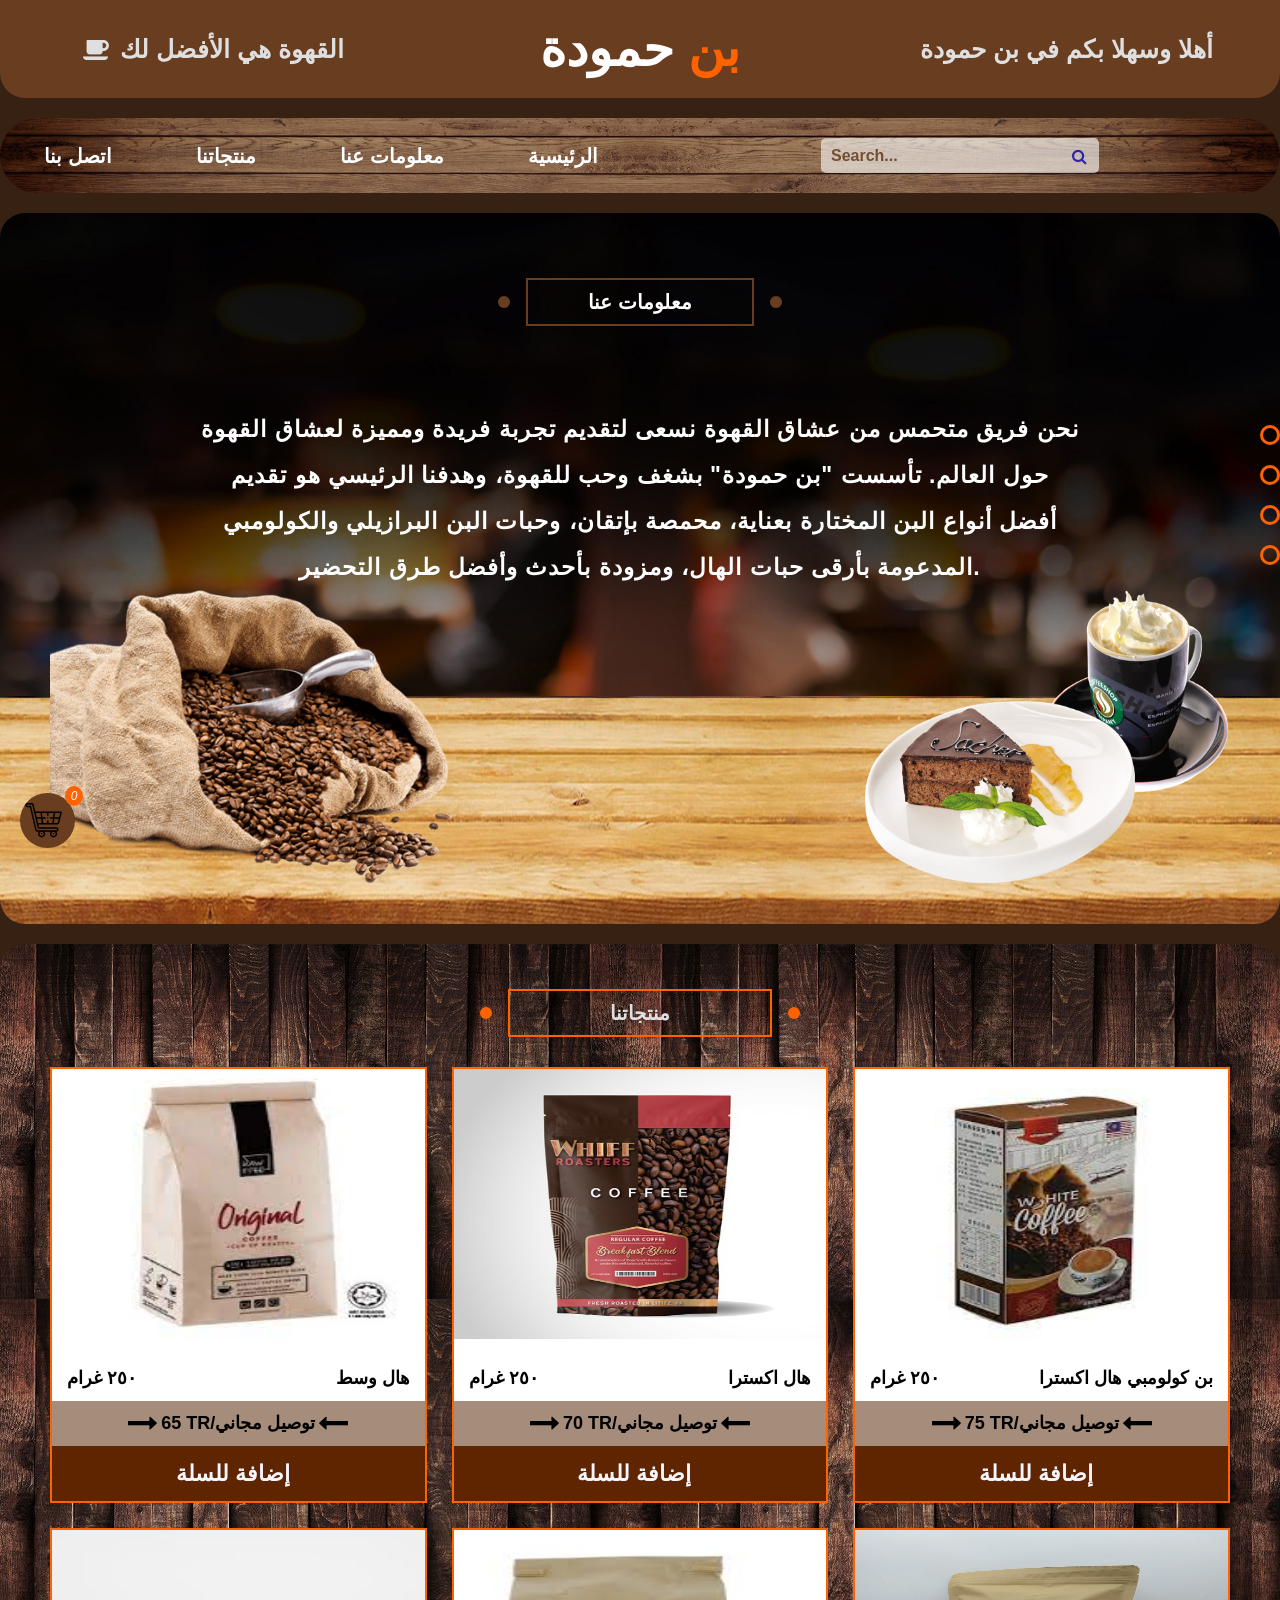
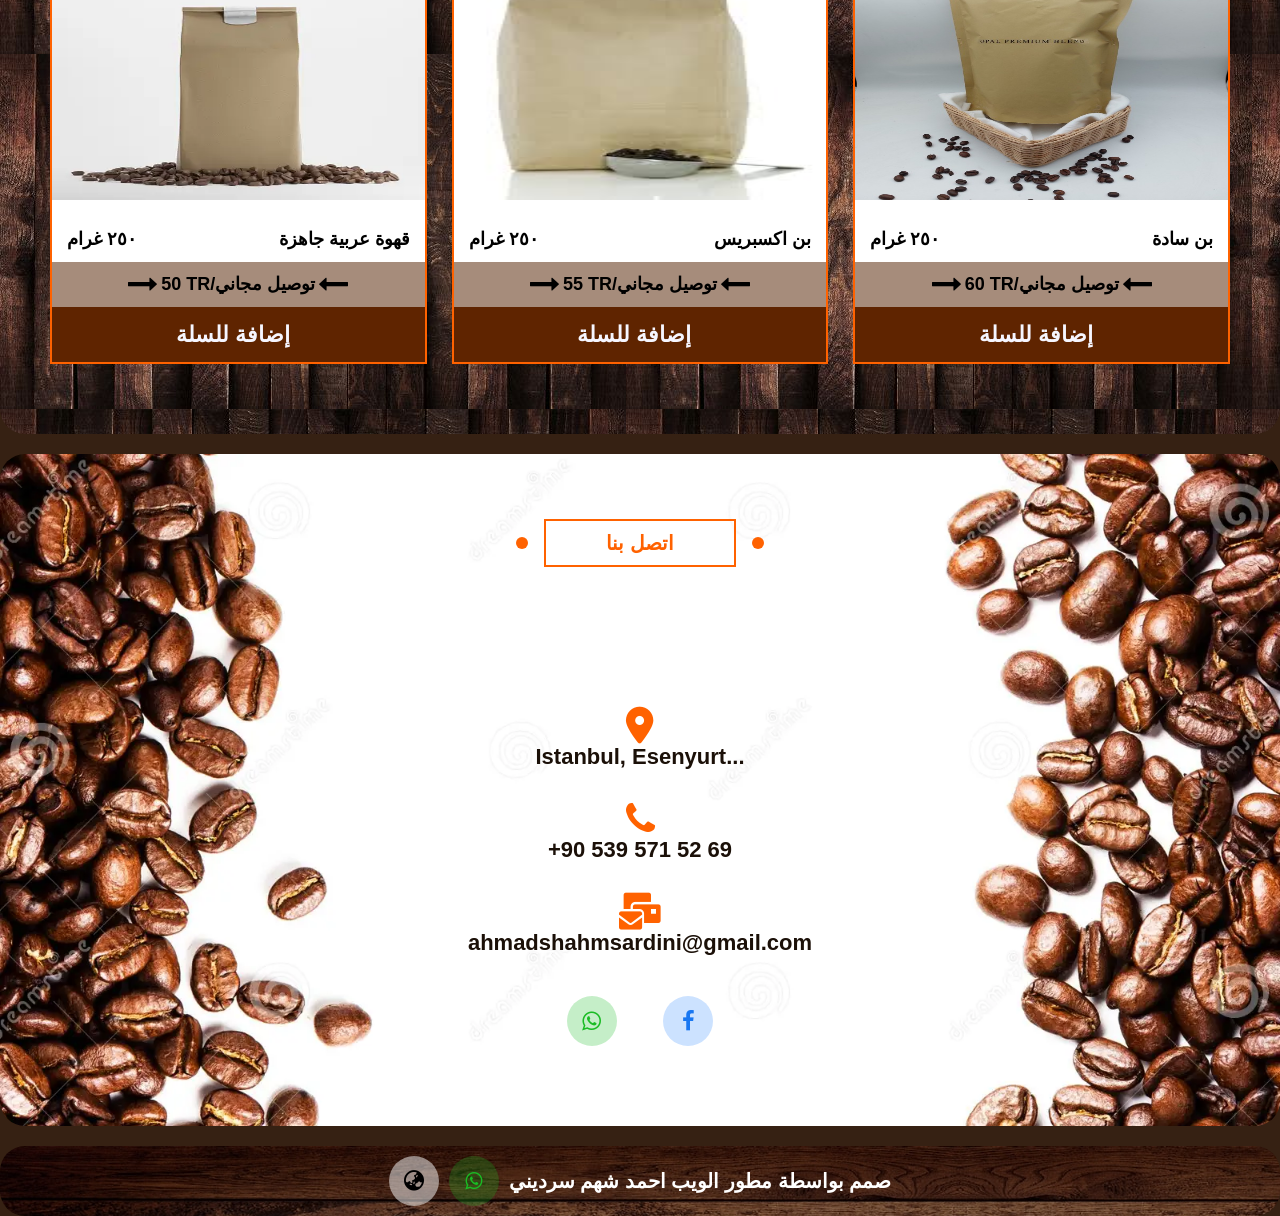
<file: index.html>
<!DOCTYPE html>
<html lang="ar">
    <head>
        <meta charset="UTF-8">
        <meta http-equiv="X-UA-Compatible" content="IE=edge">
        <meta name="viewport" content="width=device-width, initial-scale=1.0">
        <title>Coffe Shope</title>
        <link rel="stylesheet" href="Css/main.css">
        <link rel="stylesheet" href="Css/all.min.css">
        <link rel="stylesheet" href="https://cdnjs.cloudflare.com/ajax/libs/font-awesome/6.0.0-beta3/css/all.min.css">
        <link rel="stylesheet" href="https://cdnjs.cloudflare.com/ajax/libs/font-awesome/4.7.0/css/font-awesome.min.css">
    </head>
    <body>


        <!-- Start Shopping Bag -->

        <section class="bag">
            <i class="number-Order">0</i>
            <svg width="40px" viewBox="0 0 512 480" version="1.1" xmlns="http://www.w3.org/2000/svg" xmlns:xlink="http://www.w3.org/1999/xlink">
                <g id="Page-1" stroke="none" stroke-width="1" fill="none" fill-rule="evenodd">
                <g id="shopping-cart" fill="#000000" fill-rule="nonzero">
                <path d="M396,440 C401.519531,440 406,435.519531 406,430 C406,424.480469 401.519531,420 396,420 C390.480469,420 386,424.480469 386,430 C386,435.519531 390.480469,440 396,440 Z" id="Path"></path>
                <path d="M230,440 C235.519531,440 240,435.519531 240,430 C240,424.480469 235.519531,420 230,420 C224.480469,420 220,424.480469 220,430 C220,435.519531 224.480469,440 230,440 Z" id="Path"></path>
                <path d="M509.882812,123.847656 C507.988281,121.417969 505.078125,120 502,120 L141.996094,120 L119.203125,23.125 C115.992188,9.507812 103.980469,0 90,0 L30,0 C13.457031,0 0,13.457031 0,30 C0,46.542969 13.457031,60 30,60 L66.238281,60 L140.796875,376.875 C144.007812,390.492188 156.019531,400 170,400 L190.027344,400 C183.734375,408.363281 180,418.753906 180,430 C180,457.570312 202.429688,480 230,480 C257.570312,480 280,457.570312 280,430 C280,418.753906 276.265625,408.363281 269.972656,400 L356.027344,400 C349.734375,408.363281 346,418.753906 346,430 C346,457.570312 368.429688,480 396,480 C423.570312,480 446,457.570312 446,430 C446,418.753906 442.265625,408.363281 435.972656,400 L436,400 C452.542969,400 466,386.542969 466,370 C466,353.457031 452.542969,340 436,340 L193.761719,340 L184.347656,300 L242.96875,300 L242.988281,300 L243.003906,300 L388.996094,300 L389.015625,300 L389.035156,300 L446.382812,300 C460.167969,300 472.140625,290.65625 475.492188,277.273438 L511.703125,132.425781 C512.449219,129.4375 511.777344,126.273438 509.882812,123.847656 L509.882812,123.847656 Z M474.191406,200 L410.328125,200 L417.828125,140 L489.191406,140 L474.191406,200 Z M356,220 L387.671875,220 L380.171875,280 L326,280 L326,250 C326,244.476562 321.523438,240 316,240 C310.476562,240 306,244.476562 306,250 L306,280 L251.828125,280 L244.328125,220 L276,220 C281.523438,220 286,215.523438 286,210 C286,204.476562 281.523438,200 276,200 L241.828125,200 L234.328125,140 L306,140 L306,170 C306,175.523438 310.476562,180 316,180 C321.523438,180 326,175.523438 326,170 L326,140 L397.671875,140 L390.171875,200 L356,200 C350.476562,200 346,204.476562 346,210 C346,215.523438 350.476562,220 356,220 Z M179.640625,280 L165.523438,220 L224.171875,220 L231.671875,280 L179.640625,280 Z M214.171875,140 L221.671875,200 L160.816406,200 L146.703125,140 L214.171875,140 Z M260,430 C260,446.542969 246.542969,460 230,460 C213.457031,460 200,446.542969 200,430 C200,413.457031 213.457031,400 230,400 C246.542969,400 260,413.457031 260,430 Z M426,430 C426,446.542969 412.542969,460 396,460 C379.457031,460 366,446.542969 366,430 C366,413.457031 379.457031,400 396,400 C412.542969,400 426,413.457031 426,430 Z M436,360 C441.515625,360 446,364.484375 446,370 C446,375.515625 441.515625,380 436,380 L170,380 C165.339844,380 161.335938,376.828125 160.265625,372.289062 L82.078125,40 L30,40 C24.484375,40 20,35.515625 20,30 C20,24.484375 24.484375,20 30,20 L90,20 C94.660156,20 98.664062,23.171875 99.734375,27.710938 L161.921875,292.003906 C161.925781,292.019531 161.929688,292.035156 161.933594,292.054688 L177.921875,360 L436,360 Z M456.089844,272.417969 C454.972656,276.882812 450.980469,280 446.378906,280 L400.328125,280 L407.828125,220 L469.195312,220 L456.089844,272.417969 Z" id="Shape"></path>
                <path d="M316,200 C310.480469,200 306,204.480469 306,210 C306,215.519531 310.480469,220 316,220 C321.519531,220 326,215.519531 326,210 C326,204.480469 321.519531,200 316,200 Z" id="Path"></path>
                </g>
                </g>
            </svg>
        </section>

        <!-- End Shopping Bag -->
        
        <!-- Start Over Top  -->

        <section class="overTop">
            <i class="fa fa-arrow-up up"></i>
        </section>

        <!-- End Over Top  -->

        <!-- Start Loading Page -->

        <section class="loading-page">
            <div class="ring"></div>
            <span>Welcome To...</span>
        </section>

        <!-- End Loading Page -->
        
        <!-- Start Bullets -->

        <div class="nav-bullets">
            <div class="bullet" data-section=".header">
                <div class="tooltip">الرئيسية</div>
            </div>
            <div class="bullet" data-section=".about-us">
                <div class="tooltip">معلومات عنا</div>
            </div>
            <div class="bullet" data-section=".our-products">
                <div class="tooltip">منتجاتنا</div>
            </div>
            <div class="bullet" data-section=".contact-us">
                <div class="tooltip">اتصل بنا</div>
            </div>
        </div>

        <!-- End Bullets -->

        <!-- Start Header Section -->

        <header class="header">
            <div class="container">
                <div class="paragrapg-title">
                    <i class="fa fa-coffee block-in-larg"></i>
                    <p>القهوة هي الأفضل لك</p>
                    <i class="fa fa-coffee none-in-larg"></i>
                </div>
                <div class="main-title-header">
                    <h1>بن <span>حمودة</span></h1>
                </div>
                <div class="hello-Word">
                    <p>أهلا وسهلا بكم في بن حمودة </p>
                </div>
            </div>
        </header>

        <!-- End Header Section -->

        <!-- Start Line Linkes && Search -->

        <section class="line-linkes">
            <div class="container">
                <div class="line">
                    <div class="linkes">
                        <ul>
                            <li><a href="#" data-section=".contact-us">اتصل بنا</a></li>
                            <li><a href="#" data-section=".our-products">منتجاتنا</a></li>
                            <li><a href="#" data-section=".about-us">معلومات عنا</a></li>
                            <li><a href="#" data-section=".header">الرئيسية</a></li>
                        </ul>
                    </div>
                    <div class="search">
                        <input type="search" placeholder="Search..." class="input-search">
                        <a href="#">
                            <i class="fa fa-search search-icon"></i>
                        </a>
                    </div>
                </div>
            </div>
        </section>

        <!-- End Line Linkes && Search -->

        <!-- Start About Us  -->

        <section class="about-us">
            <div class="container">
                <h2 class="main-title">معلومات عنا</h2>
                <div class="box-title">
                    <p>
                        نحن فريق متحمس من عشاق القهوة نسعى لتقديم تجربة فريدة ومميزة لعشاق القهوة حول العالم. تأسست "بن حمودة" بشغف وحب للقهوة، وهدفنا الرئيسي هو تقديم أفضل أنواع البن المختارة بعناية، محمصة بإتقان، وحبات البن البرازيلي والكولومبي المدعومة بأرقى حبات الهال، ومزودة بأحدث وأفضل طرق التحضير.
                    </p>
                </div>
            </div>
            <div class="images-about">
                <img src="images/img-2.png" alt="">
                <img src="images/img-1.png" alt="">
            </div>
        </section>

        <!-- End About Us  -->

        <!-- Start Our Products -->
        <section class="our-products">
            <h2 class="main-title">منتجاتنا</h2>
            <div class="container">
                <div class="content">
                    <div class="product-box hal-wast">
                        <img src="images/productes1.jpg" alt="بن برازيلي هال وسط ">
                        <div class="info">
                            <p>٢٥٠ غرام</p>
                            <p> هال وسط</p>
                        </div>
                        <div class="price">
                            <i class="fa fa-arrow-right-long"></i>
                            <span>65 TR</span> /
                            <span>توصيل مجاني</span>
                            <i class="fa fa-arrow-left-long"></i>
                        </div>
                        <div class="packet" id="1" data-description="بن برازيلي هال وسط ٢٥٠ غرام" data-price="65">
                            <span>إضافة للسلة</span>
                            <i class="fa fa-cart-arrow-down"></i>
                        </div>
                    </div>
                    <div class="product-box hal-extra">
                        <img src="images/productes2.jpg" alt="بن برازيلي هال اكسترا">
                        <div class="info">
                            <p>٢٥٠ غرام</p>
                            <p>هال اكسترا</p>
                        </div>
                        <div class="price">
                            <i class="fa fa-arrow-right-long"></i>
                            <span>70 TR</span> /
                            <span>توصيل مجاني</span>
                            <i class="fa fa-arrow-left-long"></i>
                        </div>
                        <div class="packet" data-description="بن برازيلي هال اكسترا ٢٥٠ غرام" data-price="70">
                            <span>إضافة للسلة</span>
                            <i class="fa fa-cart-arrow-down"></i>
                        </div>
                    </div>
                    <div class="product-box hal-extra-colompy">
                        <img src="images/productes3.jpg" alt="بن كولومبي اكسترا">
                        <div class="info">
                            <p>٢٥٠ غرام</p>
                            <p>بن كولومبي هال اكسترا</p>
                        </div>
                        <div class="price">
                            <i class="fa fa-arrow-right-long"></i>
                            <span>75 TR</span> /
                            <span>توصيل مجاني</span>
                            <i class="fa fa-arrow-left-long"></i>
                        </div>
                        <div class="packet" data-description="بن كولومبي اكسترا ٢٥٠ غرام" data-price="75">
                            <span>إضافة للسلة</span>
                            <i class="fa fa-cart-arrow-down"></i>
                        </div>
                    </div>
                    <div class="product-box arabye">
                        <img src="images/productes6.jpg" alt="قهوة عربية فاخرة جاهزة">
                        <div class="info">
                            <p>٢٥٠ غرام</p>
                            <p>قهوة عربية جاهزة</p>
                        </div>
                        <div class="price">
                            <i class="fa fa-arrow-right-long"></i>
                            <span>50 TR</span> /
                            <span>توصيل مجاني</span>
                            <i class="fa fa-arrow-left-long"></i>
                        </div>
                        <div class="packet" data-description="قهوة عربية فاخرة جاهزة ٢٥٠ غرام" data-price="50">
                            <span>إضافة للسلة</span>
                            <i class="fa fa-cart-arrow-down"></i>
                        </div>
                    </div>
                    <div class="product-box exprise">
                        <img src="images/productes7.jpg" alt="بن اكسبريس حبة فاخرة">
                        <div class="info">
                            <p>٢٥٠ غرام</p>
                            <p>بن اكسبريس</p>
                        </div>
                        <div class="price">
                            <i class="fa fa-arrow-right-long"></i>
                            <span>55 TR</span> /
                            <span>توصيل مجاني</span>
                            <i class="fa fa-arrow-left-long"></i>
                        </div>
                        <div class="packet" data-description="بن اكسبريس حبة فاخرة ٢٥٠ غرام" data-price="55">
                            <span>إضافة للسلة</span>
                            <i class="fa fa-cart-arrow-down"></i>
                        </div>
                    </div>
                    <div class="product-box sada">
                        <img src="images/productes4.jpg" alt="بن سادة فاخر">
                        <div class="info">
                            <p>٢٥٠ غرام</p>
                            <p>بن سادة</p>
                        </div>
                        <div class="price">
                            <i class="fa fa-arrow-right-long"></i>
                            <span>60 TR</span> /
                            <span>توصيل مجاني</span>
                            <i class="fa fa-arrow-left-long"></i>
                        </div>
                        <div class="packet" data-description="بن سادة فاخر ٢٥٠ غرام" data-price="60">
                            <span>إضافة للسلة</span>
                            <i class="fa fa-cart-arrow-down"></i>
                        </div>
                    </div>
                </div>
            </div>
        </section>

        <!-- End Our Products -->

        <!-- Start Contact Us -->

        <section class="contact-us">
            <h2 class="main-title">اتصل بنا</h2>
            <div class="container">
                <div class="contact">
                    <i class="fa fa-location-dot"></i> Istanbul, Esenyurt...
                    <a href="#"><i class="fa fa-phone"></i> +90 539 571 52 69</a>
                    <a href="#"><i class="fa fa-mail-bulk"></i> ahmadshahmsardini@gmail.com</a>
                </div>
                <div class="social-media">
                    <i class="fa fa-whatsapp whatsapp"></i>
                    <i class="fa fa-facebook facebook"></i>
                </div>
            </div>
        </section>

        <!-- End Contact Us -->

        <!-- Start Footer -->

        <footer>
            <div class="container">
                <i class="fa fa-globe-asia web"></i><i class="fa fa-whatsapp whatsapp"></i>صمم بواسطة مطور الويب احمد شهم سرديني
            </div>
        </footer>

        <!-- End Footer -->

        <script src="Js/main.js"></script>
    </body>
</html>
</file>
<file: Css/main.css>
:root {
    --main-background: #683d20;
    --paragraph-color: #dfdfdf;
    --h1-color: #ff6200;
    --span-color: #ffffff;
}
* {
    box-sizing: border-box;
    margin: 0;
}

body {
    font-family: 'Noto Sans Arabic', sans-serif;
    background-color: #362113;
}

ul li {
    list-style: none;
}

a {
    text-decoration: none;   
}
.main-title {
    text-transform: uppercase;
    margin: 25px auto 80px;
    border: 2px solid var(--main-background);
    padding: 10px 60px 10px;
    font-size: 20px;
    width: fit-content;
    position: relative;
    z-index: 0;
    transition: .3s;;
    opacity: 0;
    animation: go-to-opacitu 7s forwards;
}
@keyframes go-to-opacitu {
    100% {
        opacity: 1;
    }
}
.main-title::before,
.main-title::after {
    content: "";
    width: 12px;
    height: 12px;
    background-color: var(--main-background);
    position: absolute;
    border-radius: 50%;
    top: 50%;
    transform: translateY(-50%);
}
.main-title::before {
    left: -30px;
}
.main-title::after {
    right: -30px;
}
.main-title:hover::before {
    z-index: -1;
    animation: left-move 0.5s linear forwards;
}
.main-title:hover::after {
    z-index: -1;
    animation: right-move 0.5s linear forwards;
}
.main-title:hover {
    border: 2px solid var(--main-background);
    transition-delay: 0.5s;
}
@keyframes left-move {
    50% {
        left: 0;
        width: 12px;
        height: 12px;
    }
    100% {
        left: 0;
        border-radius: 0;
        width: 50%;
        height: 100%;
    }
}
@keyframes right-move {
    50% {
        right: 0;
        width: 12px;
        height: 12px;
    }
    100% {
        right: 0;
        border-radius: 0;
        width: 50%;
        height: 100%;
    }
}

::-webkit-scrollbar {
    width: 10px;
}
::-webkit-scrollbar-track {
    background-color: rgba(223, 149, 39, 0.425);
    box-shadow: 10px 10px 10px var(--main-background) inset;
}
::-webkit-scrollbar-thumb {
    background-color: #813709;
    border-radius: 4px;
    transition: 0.3s;
}
::-webkit-scrollbar-thumb:hover {
    background-color: #b14400;
}

/* Start Shopping Bag */

.bag {
    position: fixed;
    display: flex;
    justify-content: center;
    align-items: center;
    width: 55px;
    height: 55px;
    background-color: var(--main-background);
    color: var(--h1-color);
    border-radius: 50%;
    bottom: 52px;
    left: 20px;
    z-index: 1;
    cursor: pointer;
    transition: .3s;
}
.bag svg {
    transform: translateX(-35%);
    color: var(--h1-color);
}
.delete-icon {
    font-weight: bold;
    color: var(--main-background);
    cursor: pointer;
    display: block;
    text-align: center;
    align-items: center;
    width: 50px;
    border-radius: 25px;
    margin: 5px auto;
    background-color: rgb(255 151 151);
}
.bag i {
    position: relative;
    bottom: 25px;
    left: 45px;
    width: 20px;
    height: 20px;
    text-align: center;
    align-items: center;
    line-height: 20px;
    background-color: var(--h1-color);
    color: white;
    border-radius: 50%;
    font-size: 12px;
}
.container-bag {
    line-height: 1.6;
    margin-top: 10px;
    text-align: right;
}
.sendButton {
    border-radius: 25px;
    background-color: #18b201;
    padding-left: 5px;
    padding-right: 5px;
    padding-top: 5px;
    padding-bottom: 5px;
    color: var(--span-color);
    font-weight: bold;
    font-size: 18px;
    position: relative;
    display: flex;
    justify-content: center;
    cursor: pointer;
    transition: .3s;
    margin-top: 25px;
}
.sendButton:hover {
    background-color: rgb(0, 221, 15);
}

/* End Shopping Bag */

/* Start Over Top */
.overTop {
    position: fixed;
    display: flex;
    justify-content: center;
    align-items: center;
    width: 40px;
    height: 40px;
    background-color: var(--main-background);
    color: var(--h1-color);
    font-size: 20px;
    border-radius: 50%;
    transition: .3s;
    bottom: 52px;
    right: 20px;
    z-index: 1;
    cursor: pointer;
    opacity: 0;
    transition: .3s;
}
.overTop .up {
    font-size: 23px;
    font-weight: 500;
    transition: .3s;
}
.overTop .up:hover {
    color: #c44b00;
    animation: upDown .6s infinite;
}
@keyframes upDown {
    50% {
        transform: translateY(2px);
    }
    0%,
    100% {
        transform: translateY(-2px);
    }
}
/* End Over Top */

/* Start Loading Page */

.loading-page {
    font-family: montserrat;
    background: rgba(17, 6, 0, 0.8);
    display: flex;
    text-align: center;
    justify-content: center;
    align-items: center;
    position: fixed;
    left: 0;
    top: 0;
    width: 100%;
    height: 100%;
    z-index: 10000;
    opacity: 1;
    transition: opacity 2s ease;
}
.loading-page.z-index {
    z-index: 0;
}
.loading-page.hidden {
    opacity: 0;
}
.loading-page .ring {
    position: absolute;
    width: 200px;
    height: 200px;
    border-radius: 50%;
}
.loading-page .ring::before {
    position: absolute;
    content: '';
    left: 0;
    top: 0;
    height: 100%;
    width: 100%;
    border-radius: 50%;
    box-shadow: 0 0 5px rgba(255, 255, 255, .3);
    animation: ring 2s linear infinite;
}
@keyframes ring {
    0% {
        transform: rotate(0deg);
        box-shadow: 1px 5px 2px #e65c00;
    }
    50% {
        transform: rotate(180deg);
        box-shadow: 1px 5px 2px #18b201;
    }
    100% {
        transform: rotate(360deg);
        box-shadow: 1px 5px 2px #0456c8;
    }
}
.loading-page span {
    color: #737373;
    font-size: 20px;
    text-transform: uppercase;
    letter-spacing: 1px;
    line-height: 200px;
    animation: letter 3s ease-in-out infinite;
}
@keyframes letter {
    50% {
        color: black;   
    }
}

/* End Loading Page */

/* Start Bullets */

.nav-bullets {
    position: fixed;
    right: 0;
    top: 55%;
    transform: translateY(-50%);
    z-index: 1000;
}
@media (max-width: 630px) {
    .nav-bullets {
        top: 65%;
    }
}
.nav-bullets .bullet {
    width: 20px;
    height: 20px;
    border: 3px solid var(--h1-color);
    border-radius: 50%;
    margin: 20px auto;
    cursor: pointer;
    position: relative;
}
.nav-bullets .bullet:hover .tooltip{
    display: block;
}
.nav-bullets .bullet .tooltip {
    font-size: 20px;
    font-weight: bold;
    background-color: var(--h1-color);
    width: 120px;
    color: #fff;
    padding: 8px 10px;
    position: absolute;
    right: 32px;
    top: -10px;
    text-align: center;
    cursor: default;
    pointer-events: none;
    display: none;
}
.nav-bullets .bullet .tooltip::before {
    content: '';
    position: absolute;
    border-style: solid;
    border-width: 10px;
    height: 0;
    width: 0;
    top: 50%;
    transform: translateY(-50%);
    right: -20px;
    border-color: transparent transparent transparent var(--h1-color);
}

/* End Bullets */

/* Start Header Section */

header .container {
    border-radius: 0 0 25px 25px;
    padding: 20px 0px 20px;
    display: grid;
    grid-template-columns: repeat(3, 1fr);
    text-align: center;
    align-items: center;
    background-color: var(--main-background);
    font-weight: bold;
    font-size: 25px;
    position: relative;
    opacity: 0;
    transform: translateY(-100%);
}
header .container.go-to-button {
    animation: go-to-buttom 0.6s forwards;
}
@keyframes go-to-buttom {
    25% {
        /* transform: translateX(-75%); */
        opacity: 0.25;
    }
    50% {
        /* transform: translateX(-50%); */
        opacity: 0.5;
    }
    75% {
        /* transform: translateX(-25%); */
        opacity: 0.75;
    }
    100% {
        transform: translateY(0%);
        opacity: 1;
    }
}
@media (max-width: 600px) {
    header .container  {
        display: block;
        margin-bottom: 30px;
    }
}
header .container .paragrapg-title {
    display: flex;
    justify-content: center;
    align-items: center;
    color: var(--paragraph-color);
}
header .container .paragrapg-title .none-in-larg {
    display: none;
}
@media (max-width: 725px) {
    header .container .paragrapg-title {
        display: block;
        line-height: 1.7;
    }
    header .container .paragrapg-title .block-in-larg {
        display: none;
    }
    header .container .paragrapg-title .none-in-larg {
        display: block;
    }
}
header .container .paragrapg-title i {
    margin-right: 10px;
}
header .container .main-title-header span {
    color: var(--span-color);
}
header .container .main-title-header h1 {
    color: var(--h1-color);
}
header .container .hello-Word {
    color: var(--paragraph-color);
    z-index: 1000;
}

/* End Header Section */

/* Start Line Linkes && Search */
.line-linkes {
    background-image: url('..//images/wood-background.jpg');
    background-size: cover;
    background-position: center;
    background-repeat: no-repeat;
    margin-top: 20px;
    padding-bottom: 20px;
    padding-top: 20px;
    border-radius: 45px;
    position: relative;
    transform: translateX(-100%);
    opacity: 0;
}
.line-linkes.go-to-right {
    animation: go-to-right 0.6s forwards;
}
@keyframes go-to-right {
    25% {
        /* transform: translateX(-75%); */
        opacity: 0.25;
    }
    50% {
        /* transform: translateX(-50%); */
        opacity: 0.5;
    }
    75% {
        /* transform: translateX(-25%); */
        opacity: 0.75;
    }
    100% {
        transform: translateX(0%);
        opacity: 1;
    }
}
.line-linkes .container .line {
    display: grid;
    grid-template-columns: repeat(2, 1fr);
    text-align: center;
    align-items: center;
}
@media (max-width: 778px) {
    .line-linkes .container .line {
        grid-template-columns: repeat(1, 1fr);
        gap: 20px;
    }
}
.line-linkes .container .line .linkes ul {
    display: flex;
    justify-content: space-around;
    margin-left: -38px;
}
.line-linkes .container .line .linkes ul li a {
    color: var(--span-color);
    font-weight: bold;
    font-size: 20px;
    transition: .3s;
}
.line-linkes .container .line .linkes ul li a:hover {
    color: var(--h1-color);
}
.line-linkes .container .line .search {
    display: flex;
    justify-content: center;
    height: 35px;
}
.line-linkes .container .line .search a .search-icon {
    width: 40px;
    height: 100%;
    display: flex;
    justify-content: center;
    align-items: center;
}
.line-linkes .container .line .search a {
    border-radius: 4px;
    border-radius: 0px 5px 5px 0px;
    background-color: var(--span-color);
    opacity: 0.6;
}
.line-linkes .container .line .search .input-search {
    border-radius: 5px 0px 0px 5px;
    height: 100%;
    padding: 0 10px;
    width: 238px;
    font-size: 16px;
    align-items: center;
    border: none;
    outline: none;
    background-color: var(--span-color);
    opacity: 0.6;
}
.line-linkes .container .line .search .input-search::placeholder {
    color: #683d20;
    font-weight: bold;
}

/* End Line Linkes && Search */

/* Start About Us */

.about-us {
    position: relative;
    border-radius: 25px;
    font-size: 20px;
    font-weight: bold;
    text-align: center;
    align-items: center;
    color: var(--span-color);
    background-image: url('..//images/back-header.jpg');
    background-size: cover;
    background-repeat: no-repeat;
    background-position: center;
    padding-top: 40px;
    margin-top: 20px;
    margin-bottom: 20px;
    padding-bottom: 40px;
}
.about-us .images-about {
    display: flex;
    justify-content: space-between;
    margin-left: 50px;
    margin-right: 50px;
    opacity: 0;
}
.about-us .images-about img {
    max-width: 400px;
}
.about-us .images-about.go-to-top {
    transform: translateY(100%);
    opacity: 0;
    transition: opacity 0.35s, top 0s ease 0.35s;
    animation: go-to-top 0.6s forwards;
}
@keyframes go-to-top {
    50% {
        opacity: 0;
        transform: translateY(50%);
    }
    100% {
        opacity: 1;
        transform: translateY(0);
    }
}
.about-us .box-title  {
    line-height: 2;
    letter-spacing: 1px;
    font-size: 23px;
    padding-left: 200px;
    padding-right: 200px;
    opacity: 0;
}
.about-us .box-title {
    transform: translate(-100%);
}
.about-us .box-title.opacity {
    animation: opacity 0.6s forwards;
}
@keyframes opacity {
    25% {
        /* transform: translateX(-75%); */
        opacity: 0.25;
    }
    50% {
        /* transform: translateX(-50%); */
        opacity: 0.5;
    }
    75% {
        /* transform: translateX(-25%); */
        opacity: 0.75;
    }
    100% {
        transform: translateX(0%);
        opacity: 1;
    }
}
@media (max-width: 875px) {
    .about-us .images-about img {
        max-width: 300px;
    }
    .about-us .box-title  {
        line-height: 2;
        letter-spacing: 1px;
        font-size: 18px;
        padding-left: 10px;
        padding-right: 10px;
    }
}
@media (max-width: 675px) {
    .about-us .images-about {
        margin-left: 10px;
        margin-right: 10px;
    }
    .about-us .images-about img {
        max-width: 250px;
    }
}
@media (max-width: 545px) {
    .about-us .images-about img {
        max-width: 200px;
    }
}
@media (max-width: 435px) {
    .about-us .images-about img {
        max-width: 120px;
    }
}

/* End About Us */

/* Start Our Products */

.our-products {
    background-image: url('..//images/wood.jpg');
    padding-top: 20px;
    padding-bottom: 20px;
    border-radius: 25px;
    position: relative;
}
.our-products .container {
    margin-top: -100px;
}
.our-products h2 {
    animation: none;
    opacity: 1;
    color: #dfdfdf;
    border-color: #ff6200;
    padding-left: 100px;
    padding-right: 100px;
}
.our-products .main-title::before,
.our-products .main-title::after {
    background-color: #ff6200;
}
.our-products .content {
    display: grid;
    grid-template-columns: repeat(3, 1fr);
    gap: 25px;
    padding: 50px;
}
.our-products .content .product-box {
    padding-bottom: 10px;
    border: 2px solid var(--h1-color);
    color: black;
    font-weight: bold;
    font-size: 18px;
    background: #ffffff;
    line-height: 2.5;
}
.our-products .container {
    opacity: .1;
    transition: 1s;
}
.our-products .container.show {
    opacity: 1;
}
.our-products .content .product-box img {
    width: 100%;
    height: 270px;
    cursor: pointer;
}
@media (max-width: 900px) {
    .our-products .content {
        grid-template-columns: repeat(2, 1fr);
    }
    .our-products .content .product-box img {
        height: 200px;
    }
}
@media (max-width: 600px) {
    .our-products .content {
        grid-template-columns: repeat(1, 1fr);
    }
    .our-products .content .product-box img {
        width: 100%;
        height: 200px;
    }
}
.our-products .content .product-box .info {
    display: flex;
    justify-content: space-between;
    margin-left: 15px;
    margin-right: 15px;
}
.our-products .content .product-box .price {
    display: flex;
    justify-content: center;
    align-items: center;
    background-color: #683d2096;
    text-align: center;
}
.our-products .content .product-box .price i {
    margin-left: 3px;
    margin-right: 3px;
    animation: flashing 0.6s infinite;
    font-size: 30px;
}
@keyframes flashing {
    0%{
        color: #883600;
    }
    25% {
        color: #9c3c00;
    }
    50% {
        color: #793000;
    }
    75% {
        color: #a84300;
    }
    100% {
        color: #5f2400;
    }
}
.our-products .content .product-box .packet {
    text-align: center;
    background-color: #5f2400;
    margin-bottom: -10px;
    font-size: 22px;
    cursor: pointer;
    color: #f6f6ff;
}
.our-products .content .product-box .packet i {
    transform: translateY(100%);
    /* margin-left: 10px; */
    margin-right: -15px;
    opacity: 0;
    transition: .3s;
    color: #ff6200;
}
.our-products .content .product-box:hover i {
    opacity: 1;
    transform: translateY(1%);
}
.overlay {
    position: fixed;
    left: 0;
    top: 0;
    width: 100%;
    z-index: 100;
    height: 100%;
    background-color: rgb(0, 0, 0, 0.8);
}
.popupBox {
    width: 300px;
    position: fixed;
    left: 50%;
    top: 50%;
    transform: translate(-50%, -50%);
    background-color: var(--span-color);
    border: 1px solid #ccc;
    padding: 20px;
    z-index: 1000;
}
.popupBoX {
    position: fixed;
    left: 50%;
    top: 50%;
    transform: translate(-50%, -50%);
    background-color: var(--span-color);
    border: 1px solid #ccc;
    padding: 20px;
    z-index: 1000;
}
.header-img {
    margin-bottom: 20px;
    color: var(--main-background);
    text-align: center;
    font-weight: bold;
    font-size: 20px;
}
.close-button {
    position: absolute;
    top: -15px;
    right: -15px;
    background-color: var(--main-background);
    width: 40px;
    height: 40px;
    line-height: 40px;
    text-align: center;
    font-size: 20px;
    color: #fff;
    cursor: pointer;
    font-weight: bold;
    font-family: Arial, Tahoma;
    border-radius: 50%;
}

/* End Our Products */

/* Start Contact Us */

.contact-us {
    position: relative;
    margin-top: 20px;
    margin-bottom: 20px;
    border-radius: 25px;
    background-image: url('..//images/contac.webp');
    background-size: cover;
    text-align: center;
    padding-top: 40px;
    padding-bottom: 40px;
    color: #1b1008;
    font-weight: bold;
    font-size: 22px;
}
.contact-us h2 {
    animation: none;
    opacity: 1;
    color: var(--h1-color);
    border-color: var(--h1-color);
}
.contact-us h2::before,
.contact-us h2::after {
    background-color: var(--h1-color);
}
.contact-us h2:hover {
    color: var(--span-color);
}
@media (max-width: 700px) {
    .contact-us {
        background-image: url('..//images/cc.webp');
    }
}
.contact-us .contact {
    padding-top: 30px;
}
.contact-us .contact i {
    display: block;
    margin-top: 30px;
    color: var(--h1-color);
    font-size: 37px;
}
.contact-us .contact a {
    color: #1b1008;
    font-weight: bold;
    font-size: 22px;
}
.contact-us .social-media {
    padding: 40px;
}
.contact-us .social-media i {
    margin-left: 20px;
    margin-right: 20px;
    width: 50px;
    height: 50px;
    line-height: 50px;
    border-radius: 50%;
    cursor: pointer;
}
.whatsapp {
    color: #1abc24;
    background-color: #1abc2440;
}
.contact-us .social-media i.facebook {
    color: #1877f2;
    background-color: #cce2ff;
}

/* End Contact Us */

/* Start Footer */

footer {
    position: relative;
    width: 100%;
    border-radius: 25px;
    font-weight: bold;
    font-size: 20px;
    padding-top: 10px;
    padding-bottom: 10px;
    text-align: center;
    background-image: url('..//images/wood-background.jpg');
    color: var(--span-color);
}
@media (max-width: 420px) {
    footer {
        font-size: 15px;
    }
}
footer .container i {
    cursor: pointer;
    margin-right: 10px;
    width: 50px;
    height: 50px;
    line-height: 50px;
    border-radius: 50%;
}
@media (max-width: 490px) {
    footer .container i {
        width: 30px;
        height: 30px;
        line-height: 30px;
    }
}
footer .container i.web {
    background-color: rgba(255, 255, 255, 0.5);
    color: #000;
}

/* End Footer */
</file>
